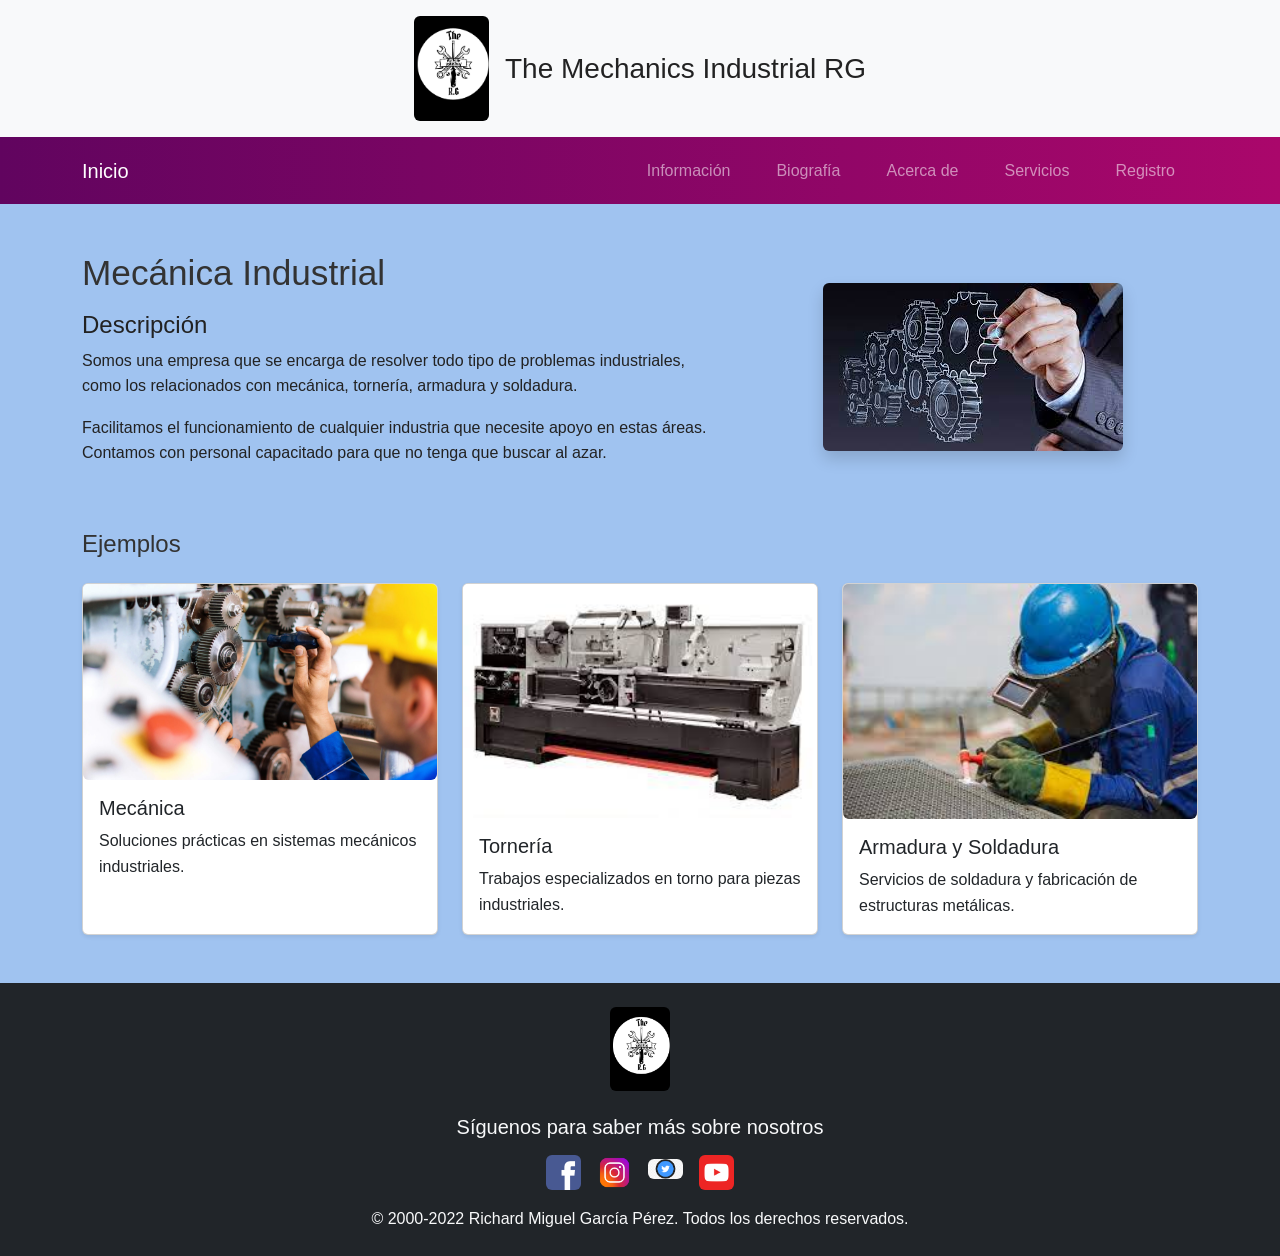
<file: index.html>
<!DOCTYPE html>
<html lang="es">
<head>
  <meta charset="UTF-8">
  <meta http-equiv="X-UA-Compatible" content="IE=edge">
  <meta name="viewport" content="width=device-width, initial-scale=1.0">
  <title>The Mechanics Industrial RG</title>
  <link rel="shortcut icon" href="img/logo.jpeg" type="image/x-icon">
  <!-- Bootstrap CSS -->
  <link href="https://cdn.jsdelivr.net/npm/bootstrap@5.3.3/dist/css/bootstrap.min.css" rel="stylesheet">
  <link rel="stylesheet" href="css/style.css">
  <link rel="stylesheet" href="css/estilo.css">
</head>
<body>

  <!-- Encabezado -->
  <header class="bg-light py-3 text-center d-flex align-items-center justify-content-center">
    <img src="img/logo.jpeg" alt="Logo Mechanics Industrial RG" class="me-3" style="width:75px; height:auto;">
    <h1 class="h3 mb-0">The Mechanics Industrial RG</h1>
  </header>

  <!-- Navegación -->
  <nav class="navbar navbar-expand-lg navbar-dark bg-dark">
    <div class="container">
      <a class="navbar-brand" href="index.html">Inicio</a>
      <button class="navbar-toggler" type="button" data-bs-toggle="collapse" data-bs-target="#menuNav">
        <span class="navbar-toggler-icon"></span>
      </button>
      <div class="collapse navbar-collapse" id="menuNav">
        <ul class="navbar-nav ms-auto">
          <li class="nav-item"><a class="nav-link" href="ayuda.html">Información</a></li>
          <li class="nav-item"><a class="nav-link" href="biografia.html">Biografía</a></li>
          <li class="nav-item"><a class="nav-link" href="empresa.html">Acerca de</a></li>
          <li class="nav-item"><a class="nav-link" href="servicios.html">Servicios</a></li>
          <li class="nav-item"><a class="nav-link" href="registro.html">Registro</a></li>
        </ul>
      </div>
    </div>
  </nav>

  <!-- Contenido principal -->
  <main class="container my-5">

    <section class="mb-5">
      <div class="row align-items-center">
        <div class="col-lg-7">
          <h1 class="mb-3">Mecánica Industrial</h1>
          <h2 class="h4">Descripción</h2>
          <p>
            Somos una empresa que se encarga de resolver todo tipo de problemas industriales, 
            como los relacionados con mecánica, tornería, armadura y soldadura. 
          </p>
          <p>
            Facilitamos el funcionamiento de cualquier industria que necesite apoyo en estas áreas. 
            Contamos con personal capacitado para que no tenga que buscar al azar.
          </p>
        </div>
        <div class="col-lg-5 text-center">
          <img src="img/inge.jpg" alt="Imagen de ingeniería mecánica" class="img-fluid rounded shadow">
        </div>
      </div>
    </section>

    <!-- Ejemplos -->
    <section>
      <h3 class="mb-4">Ejemplos</h3>

      <div class="row mb-4">
        <div class="col-md-4">
          <div class="card h-100 shadow-sm">
            <img src="img/mec.jpg" class="card-img-top" alt="Ejemplo de mecánica">
            <div class="card-body">
              <h4 class="card-title h5">Mecánica</h4>
              <p class="card-text">Soluciones prácticas en sistemas mecánicos industriales.</p>
            </div>
          </div>
        </div>
        <div class="col-md-4">
          <div class="card h-100 shadow-sm">
            <img src="img/torno.jpg" class="card-img-top" alt="Ejemplo de torno">
            <div class="card-body">
              <h4 class="card-title h5">Tornería</h4>
              <p class="card-text">Trabajos especializados en torno para piezas industriales.</p>
            </div>
          </div>
        </div>
        <div class="col-md-4">
          <div class="card h-100 shadow-sm">
            <img src="img/solr.jpg" class="card-img-top" alt="Ejemplo de soldadura">
            <div class="card-body">
              <h4 class="card-title h5">Armadura y Soldadura</h4>
              <p class="card-text">Servicios de soldadura y fabricación de estructuras metálicas.</p>
            </div>
          </div>
        </div>
      </div>

    </section>
  </main>

  <!-- Footer -->
  <footer class="bg-dark text-light py-4">
    <div class="container text-center">
      <div class="mb-3">
        <img src="img/logo.jpeg" alt="Logo Mechanics Industrial RG" style="width:60px; height:auto;" class="mb-2">
      </div>
      <h2 class="h5">Síguenos para saber más sobre nosotros</h2>
      <div class="d-flex justify-content-center gap-3 my-3">
        <a href="#"><img src="img/fac.png" alt="Facebook" style="width:35px;"></a>
        <a href="#"><img src="img/inst.png" alt="Instagram" style="width:35px;"></a>
        <a href="#"><img src="img/twi.jpg" alt="Twitter" style="width:35px;"></a>
        <a href="#"><img src="img/you.png" alt="YouTube" style="width:35px;"></a>
      </div>
      <p class="mb-0">&copy; 2000-2022 Richard Miguel García Pérez. Todos los derechos reservados.</p>
    </div>
  </footer>

  <!-- Bootstrap JS -->
  <script src="https://cdn.jsdelivr.net/npm/bootstrap@5.3.3/dist/js/bootstrap.bundle.min.js"></script>
</body>
</html>
</file>
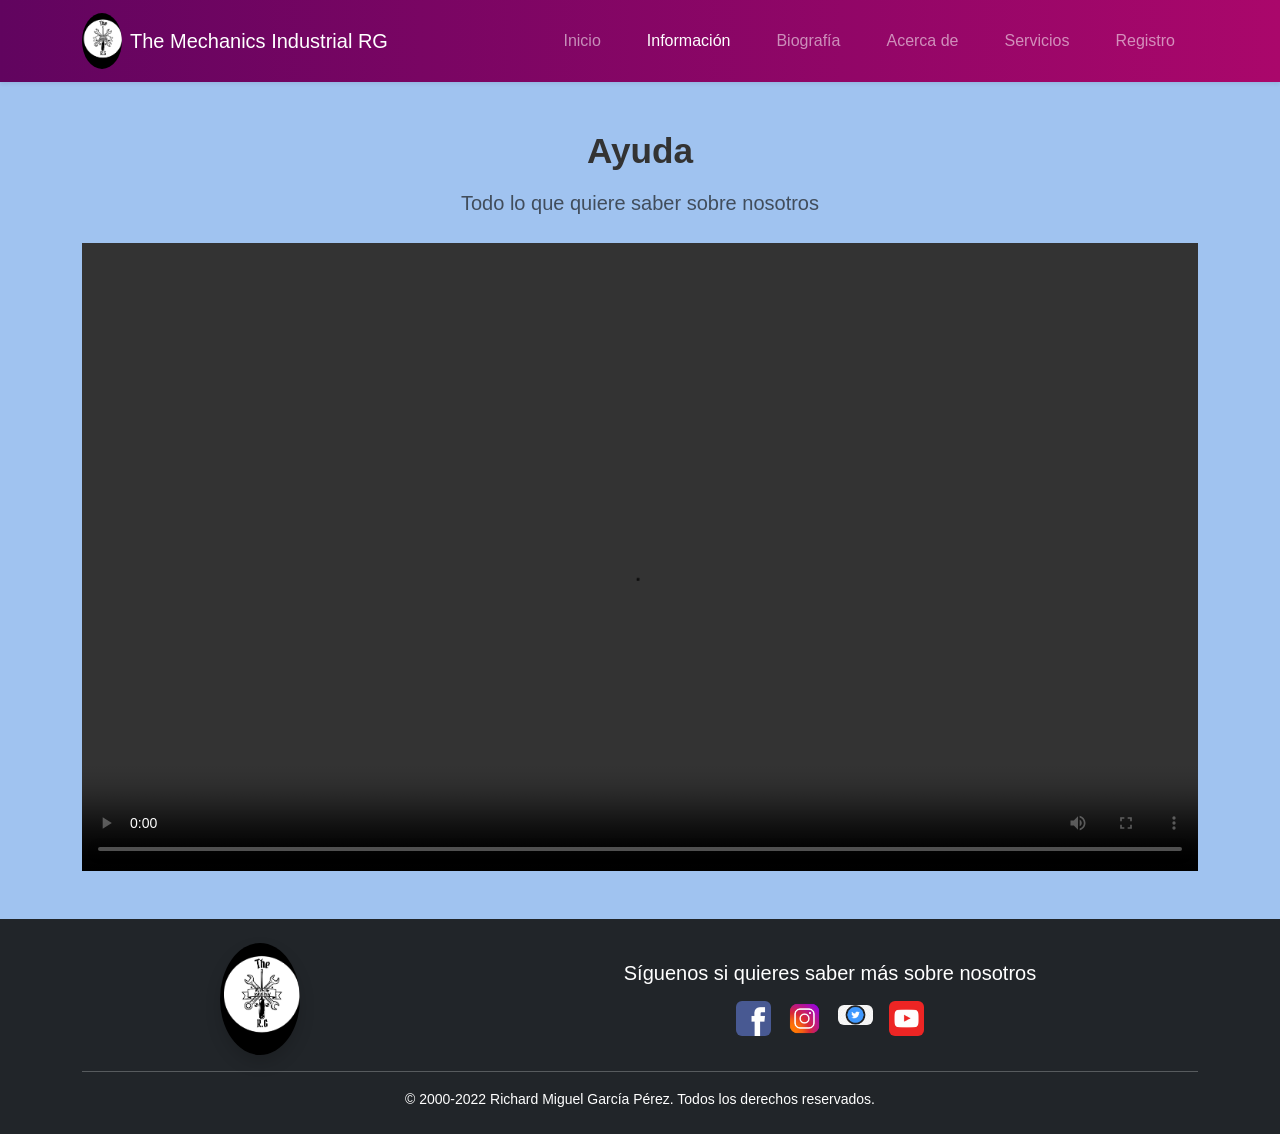
<file: ayuda.html>
<!DOCTYPE html>
<html lang="es">
<head>
  <meta charset="UTF-8">
  <meta http-equiv="X-UA-Compatible" content="IE=edge">
  <meta name="viewport" content="width=device-width, initial-scale=1.0">
  <title>The Mechanics Industrial RG</title>
  <link rel="shortcut icon" href="img/logo.jpeg" type="image/x-icon">
  <!-- Bootstrap -->
  <link href="https://cdn.jsdelivr.net/npm/bootstrap@5.3.3/dist/css/bootstrap.min.css" rel="stylesheet">
  <link rel="stylesheet" href="css/style.css">
  <link rel="stylesheet" href="css/estilo.css">
</head>
<body class="d-flex flex-column min-vh-100">

  <!-- Navbar -->
  <nav class="navbar navbar-expand-lg navbar-dark bg-dark shadow-sm">
    <div class="container">
      <a class="navbar-brand d-flex align-items-center" href="index.html">
        <img src="img/logo.jpeg" alt="Logo" width="40" class="me-2 rounded-circle">
        The Mechanics Industrial RG
      </a>
      <button class="navbar-toggler" type="button" data-bs-toggle="collapse" data-bs-target="#navbarNav">
        <span class="navbar-toggler-icon"></span>
      </button>
      <div class="collapse navbar-collapse" id="navbarNav">
        <ul class="navbar-nav ms-auto">
          <li class="nav-item"><a class="nav-link" href="index.html">Inicio</a></li>
          <li class="nav-item"><a class="nav-link active" href="ayuda.html">Información</a></li>
          <li class="nav-item"><a class="nav-link" href="biografia.html">Biografía</a></li>
          <li class="nav-item"><a class="nav-link" href="empresa.html">Acerca de</a></li>
          <li class="nav-item"><a class="nav-link" href="servicios.html">Servicios</a></li>
          <li class="nav-item"><a class="nav-link" href="registro.html">Registro</a></li>
        </ul>
      </div>
    </div>
  </nav>

  <!-- Main -->
  <main class="flex-grow-1">
    <div class="container text-center my-5">
      <h1 class="fw-bold">Ayuda</h1>
      <p class="lead text-muted">Todo lo que quiere saber sobre nosotros</p>

      <!-- Video -->
      <div class="ratio ratio-16x9 my-4">
        <video controls>
          <source src="video/mecar.mp4" type="video/mp4">
          Tu navegador no soporta el video.
        </video>
      </div>
    </div>
  </main>

  <!-- Footer -->
  <footer class="bg-dark text-white text-center mt-auto py-4">
    <div class="container">
      <div class="row align-items-center">
        <div class="col-md-4 mb-3 mb-md-0">
          <a href="#">
            <img src="img/logo.jpeg" alt="Logo" width="80" class="rounded-circle shadow">
          </a>
        </div>
        <div class="col-md-8">
          <h5 class="mb-3">Síguenos si quieres saber más sobre nosotros</h5>
          <div class="d-flex justify-content-center gap-3">
            <a href="#"><img src="img/fac.png" alt="Facebook" width="35"></a>
            <a href="#"><img src="img/inst.png" alt="Instagram" width="35"></a>
            <a href="#"><img src="img/twi.jpg" alt="Twitter" width="35"></a>
            <a href="#"><img src="img/you.png" alt="YouTube" width="35"></a>
          </div>
        </div>
      </div>
      <hr class="border-light my-3">
      <p class="mb-0 small">© 2000-2022 Richard Miguel García Pérez. Todos los derechos reservados.</p>
    </div>
  </footer>

  <!-- Bootstrap JS -->
  <script src="https://cdn.jsdelivr.net/npm/bootstrap@5.3.3/dist/js/bootstrap.bundle.min.js"></script>
</body>
</html>
</file>
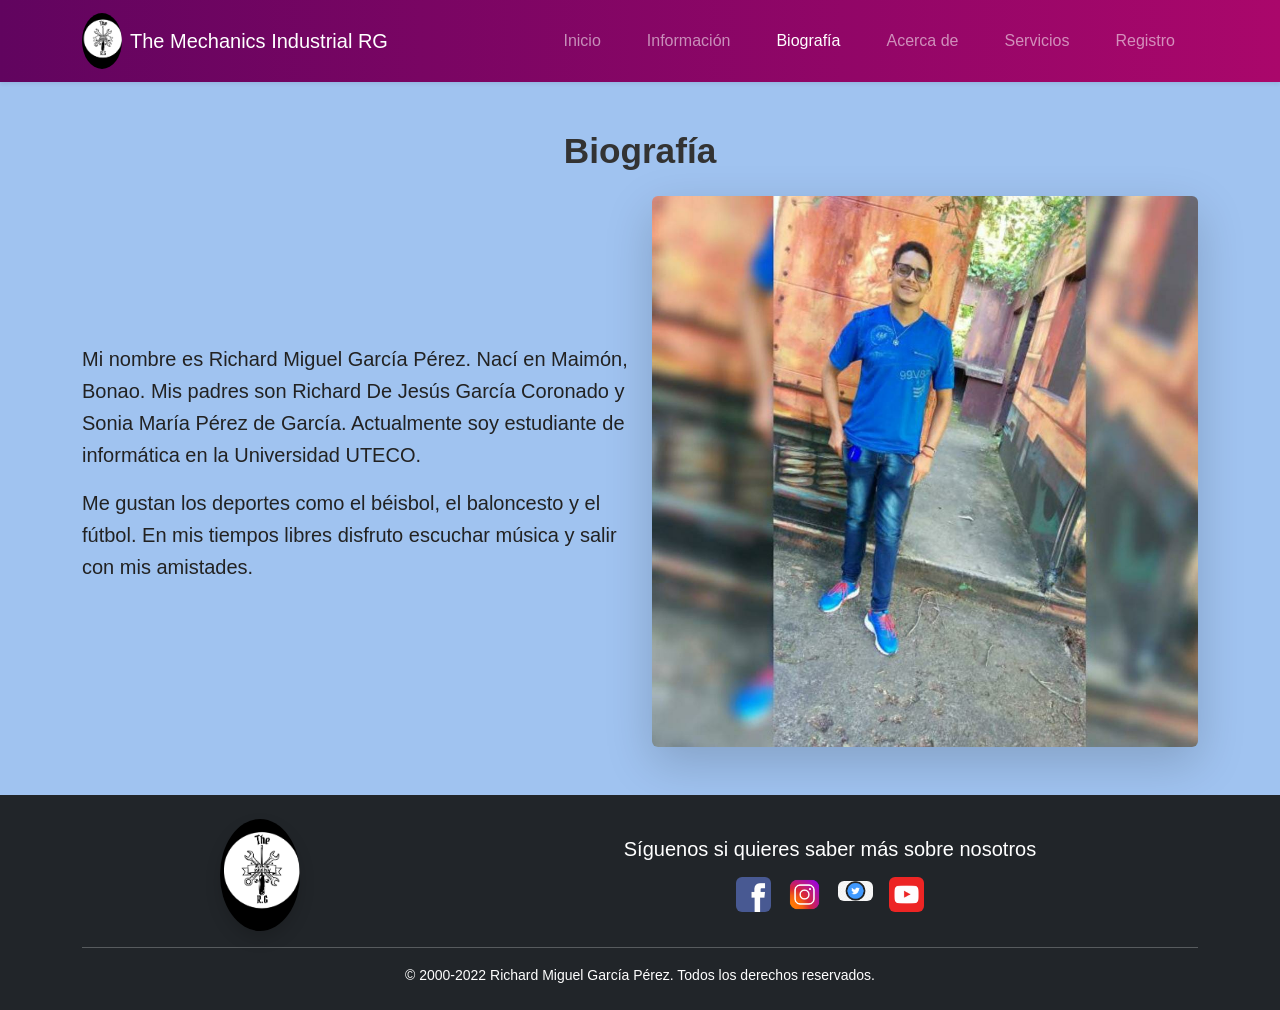
<file: biografia.html>
<!DOCTYPE html>
<html lang="es">
<head>
  <meta charset="UTF-8">
  <meta http-equiv="X-UA-Compatible" content="IE=edge">
  <meta name="viewport" content="width=device-width, initial-scale=1.0">
  <title>The Mechanics Industrial RG</title>
  <link rel="shortcut icon" href="img/logo.jpeg" type="image/x-icon">
  <!-- Bootstrap -->
  <link href="https://cdn.jsdelivr.net/npm/bootstrap@5.3.3/dist/css/bootstrap.min.css" rel="stylesheet">
  <link rel="stylesheet" href="css/style.css">
  <link rel="stylesheet" href="css/estilo.css">
</head>
<body class="d-flex flex-column min-vh-100">

  <!-- Navbar -->
  <nav class="navbar navbar-expand-lg navbar-dark bg-dark shadow-sm">
    <div class="container">
      <a class="navbar-brand d-flex align-items-center" href="index.html">
        <img src="img/logo.jpeg" alt="Logo" width="40" class="me-2 rounded-circle">
        The Mechanics Industrial RG
      </a>
      <button class="navbar-toggler" type="button" data-bs-toggle="collapse" data-bs-target="#navbarNav">
        <span class="navbar-toggler-icon"></span>
      </button>
      <div class="collapse navbar-collapse" id="navbarNav">
        <ul class="navbar-nav ms-auto">
          <li class="nav-item"><a class="nav-link" href="index.html">Inicio</a></li>
          <li class="nav-item"><a class="nav-link" href="ayuda.html">Información</a></li>
          <li class="nav-item"><a class="nav-link active" href="biografia.html">Biografía</a></li>
          <li class="nav-item"><a class="nav-link" href="empresa.html">Acerca de</a></li>
          <li class="nav-item"><a class="nav-link" href="servicios.html">Servicios</a></li>
          <li class="nav-item"><a class="nav-link" href="registro.html">Registro</a></li>
        </ul>
      </div>
    </div>
  </nav>

  <!-- Main -->
  <main class="flex-grow-1">
    <div class="container my-5">
      <h1 class="fw-bold text-center mb-4">Biografía</h1>
      <div class="row align-items-center">
        <div class="col-md-6">
          <p class="lead">
            Mi nombre es <strong>Richard Miguel García Pérez</strong>. Nací en Maimón, Bonao.  
            Mis padres son <strong>Richard De Jesús García Coronado</strong> y <strong>Sonia María Pérez de García</strong>.  
            Actualmente soy estudiante de informática en la <strong>Universidad UTECO</strong>.
          </p>
          <p class="lead">
            Me gustan los deportes como el béisbol, el baloncesto y el fútbol.  
            En mis tiempos libres disfruto escuchar música y salir con mis amistades.
          </p>
        </div>
        <div class="col-md-6 text-center">
          <img src="img/bio.jpeg" alt="Foto de Richard Miguel García Pérez" class="img-fluid rounded shadow-lg">
        </div>
      </div>
    </div>
  </main>

  <!-- Footer -->
  <footer class="bg-dark text-white text-center mt-auto py-4">
    <div class="container">
      <div class="row align-items-center">
        <div class="col-md-4 mb-3 mb-md-0">
          <a href="#">
            <img src="img/logo.jpeg" alt="Logo" width="80" class="rounded-circle shadow">
          </a>
        </div>
        <div class="col-md-8">
          <h5 class="mb-3">Síguenos si quieres saber más sobre nosotros</h5>
          <div class="d-flex justify-content-center gap-3">
            <a href="#"><img src="img/fac.png" alt="Facebook" width="35"></a>
            <a href="#"><img src="img/inst.png" alt="Instagram" width="35"></a>
            <a href="#"><img src="img/twi.jpg" alt="Twitter" width="35"></a>
            <a href="#"><img src="img/you.png" alt="YouTube" width="35"></a>
          </div>
        </div>
      </div>
      <hr class="border-light my-3">
      <p class="mb-0 small">© 2000-2022 Richard Miguel García Pérez. Todos los derechos reservados.</p>
    </div>
  </footer>

  <!-- Bootstrap JS -->
  <script src="https://cdn.jsdelivr.net/npm/bootstrap@5.3.3/dist/js/bootstrap.bundle.min.js"></script>
</body>
</html>
</file>
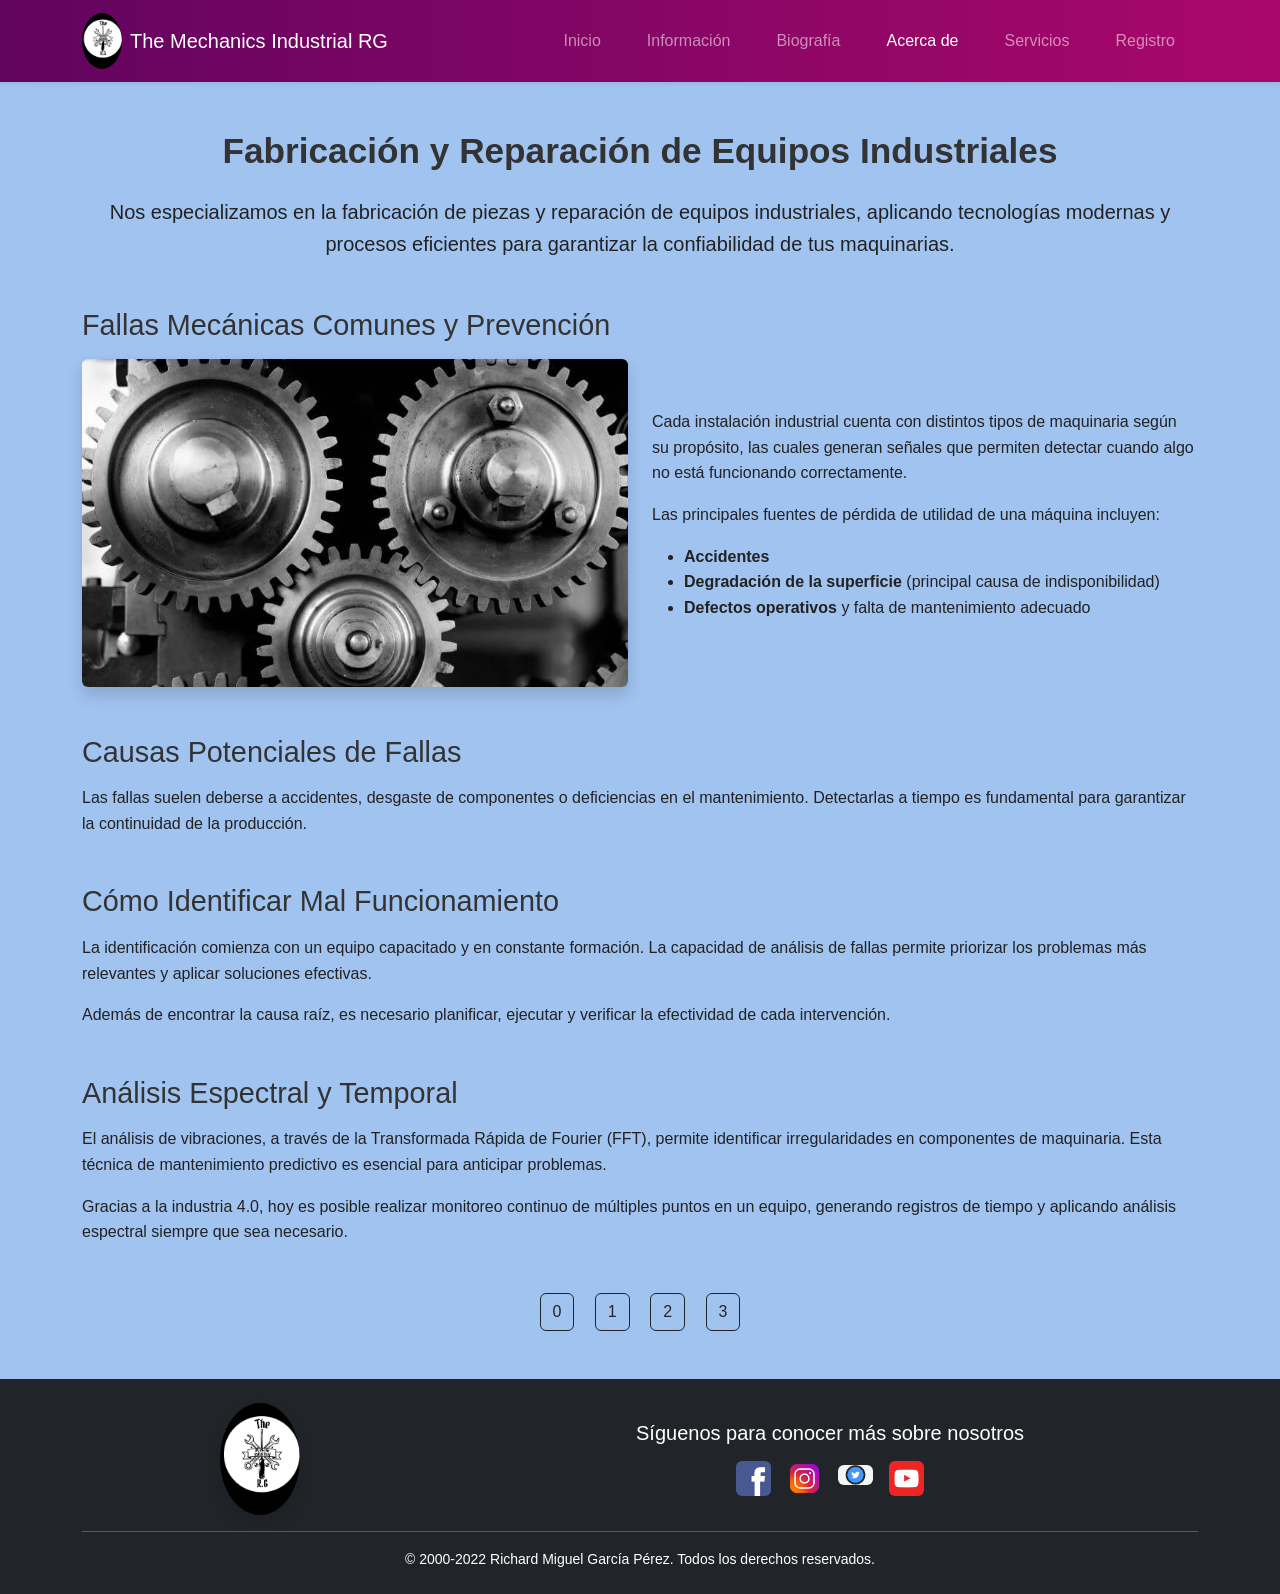
<file: empresa.html>
<!DOCTYPE html>
<html lang="es">
<head>
  <meta charset="UTF-8">
  <meta http-equiv="X-UA-Compatible" content="IE=edge">
  <meta name="viewport" content="width=device-width, initial-scale=1.0">
  <title>The Mechanics Industrial RG</title>
  <link rel="shortcut icon" href="img/logo.jpeg" type="image/x-icon">
  <!-- Bootstrap -->
  <link href="https://cdn.jsdelivr.net/npm/bootstrap@5.3.3/dist/css/bootstrap.min.css" rel="stylesheet">
  <link rel="stylesheet" href="css/style.css">
  <link rel="stylesheet" href="css/estilo.css">
</head>
<body class="d-flex flex-column min-vh-100">

  <!-- Navbar -->
  <nav class="navbar navbar-expand-lg navbar-dark bg-dark shadow-sm">
    <div class="container">
      <a class="navbar-brand d-flex align-items-center" href="index.html">
        <img src="img/logo.jpeg" alt="Logo" width="40" class="me-2 rounded-circle">
        The Mechanics Industrial RG
      </a>
      <button class="navbar-toggler" type="button" data-bs-toggle="collapse" data-bs-target="#navbarNav">
        <span class="navbar-toggler-icon"></span>
      </button>
      <div class="collapse navbar-collapse" id="navbarNav">
        <ul class="navbar-nav ms-auto">
          <li class="nav-item"><a class="nav-link" href="index.html">Inicio</a></li>
          <li class="nav-item"><a class="nav-link" href="ayuda.html">Información</a></li>
          <li class="nav-item"><a class="nav-link" href="biografia.html">Biografía</a></li>
          <li class="nav-item"><a class="nav-link active" href="empresa.html">Acerca de</a></li>
          <li class="nav-item"><a class="nav-link" href="servicios.html">Servicios</a></li>
          <li class="nav-item"><a class="nav-link" href="registro.html">Registro</a></li>
        </ul>
      </div>
    </div>
  </nav>

  <!-- Main -->
  <main class="flex-grow-1">
    <div class="container my-5">
      <h1 class="fw-bold text-center mb-4">Fabricación y Reparación de Equipos Industriales</h1>
      <p class="lead text-center">
        Nos especializamos en la fabricación de piezas y reparación de equipos industriales, aplicando tecnologías modernas y procesos eficientes para garantizar la confiabilidad de tus maquinarias.
      </p>

      <!-- Sección Fallas mecánicas -->
      <section class="my-5">
        <h2 class="mb-3">Fallas Mecánicas Comunes y Prevención</h2>
        <div class="row align-items-center">
          <div class="col-md-6">
            <img src="img/fallas.jpg" alt="Fallas mecánicas" class="img-fluid rounded shadow">
          </div>
          <div class="col-md-6">
            <p>Cada instalación industrial cuenta con distintos tipos de maquinaria según su propósito, las cuales generan señales que permiten detectar cuando algo no está funcionando correctamente.</p>
            <p>Las principales fuentes de pérdida de utilidad de una máquina incluyen:</p>
            <ul>
              <li><strong>Accidentes</strong></li>
              <li><strong>Degradación de la superficie</strong> (principal causa de indisponibilidad)</li>
              <li><strong>Defectos operativos</strong> y falta de mantenimiento adecuado</li>
            </ul>
          </div>
        </div>
      </section>

      <!-- Causas potenciales -->
      <section class="my-5">
        <h2 class="mb-3">Causas Potenciales de Fallas</h2>
        <p>Las fallas suelen deberse a accidentes, desgaste de componentes o deficiencias en el mantenimiento. Detectarlas a tiempo es fundamental para garantizar la continuidad de la producción.</p>
      </section>

      <!-- Identificación de fallas -->
      <section class="my-5">
        <h2 class="mb-3">Cómo Identificar Mal Funcionamiento</h2>
        <p>La identificación comienza con un equipo capacitado y en constante formación. La capacidad de análisis de fallas permite priorizar los problemas más relevantes y aplicar soluciones efectivas.</p>
        <p>Además de encontrar la causa raíz, es necesario planificar, ejecutar y verificar la efectividad de cada intervención.</p>
      </section>

      <!-- Análisis espectral -->
      <section class="my-5">
        <h2 class="mb-3">Análisis Espectral y Temporal</h2>
        <p>El análisis de vibraciones, a través de la Transformada Rápida de Fourier (FFT), permite identificar irregularidades en componentes de maquinaria. Esta técnica de mantenimiento predictivo es esencial para anticipar problemas.</p>
        <p>Gracias a la industria 4.0, hoy es posible realizar monitoreo continuo de múltiples puntos en un equipo, generando registros de tiempo y aplicando análisis espectral siempre que sea necesario.</p>
      </section>

      <!-- Navegación interna -->
      <div class="text-center my-5">
        <a class="btn btn-outline-dark mx-2" href="empresa.html">0</a>
        <a class="btn btn-outline-dark mx-2" href="mecanica.html">1</a>
        <a class="btn btn-outline-dark mx-2" href="torneria.html">2</a>
        <a class="btn btn-outline-dark mx-2" href="soldadura.html">3</a>
      </div>
    </div>
  </main>

  <!-- Footer -->
  <footer class="bg-dark text-white text-center mt-auto py-4">
    <div class="container">
      <div class="row align-items-center">
        <div class="col-md-4 mb-3 mb-md-0">
          <a href="#">
            <img src="img/logo.jpeg" alt="Logo" width="80" class="rounded-circle shadow">
          </a>
        </div>
        <div class="col-md-8">
          <h5 class="mb-3">Síguenos para conocer más sobre nosotros</h5>
          <div class="d-flex justify-content-center gap-3">
            <a href="#"><img src="img/fac.png" alt="Facebook" width="35"></a>
            <a href="#"><img src="img/inst.png" alt="Instagram" width="35"></a>
            <a href="#"><img src="img/twi.jpg" alt="Twitter" width="35"></a>
            <a href="#"><img src="img/you.png" alt="YouTube" width="35"></a>
          </div>
        </div>
      </div>
      <hr class="border-light my-3">
      <p class="mb-0 small">© 2000-2022 Richard Miguel García Pérez. Todos los derechos reservados.</p>
    </div>
  </footer>

  <!-- Bootstrap JS -->
  <script src="https://cdn.jsdelivr.net/npm/bootstrap@5.3.3/dist/js/bootstrap.bundle.min.js"></script>
</body>
</html>
</file>
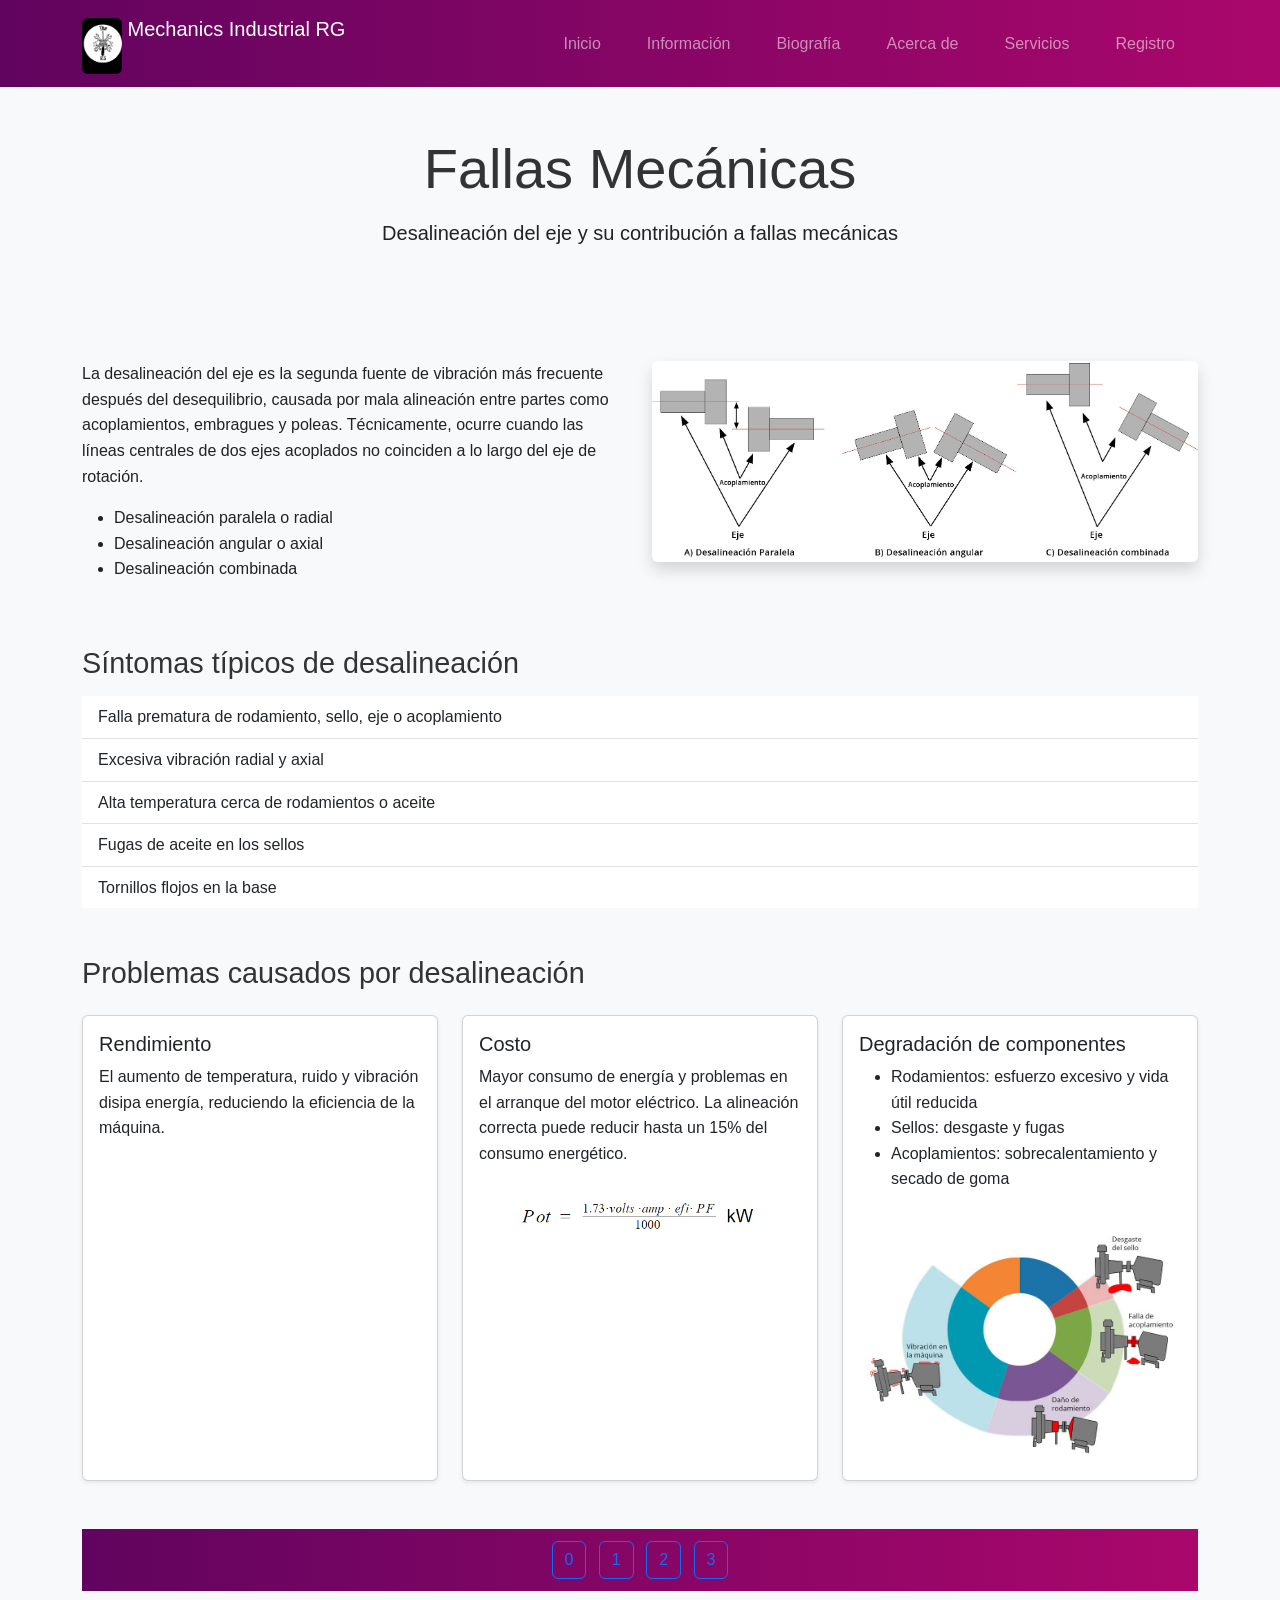
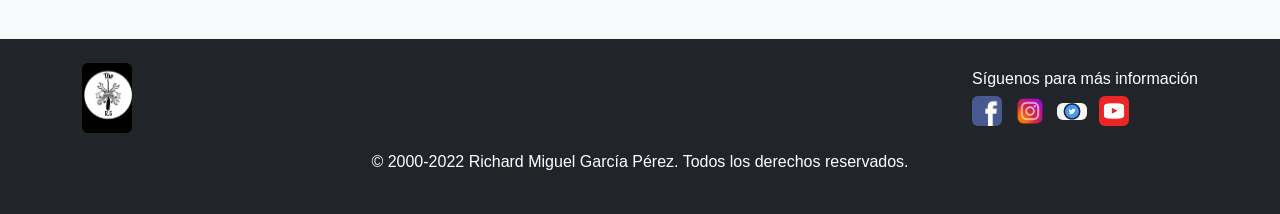
<file: mecanica.html>
<!DOCTYPE html>
<html lang="es">
<head>
    <meta charset="UTF-8">
    <meta http-equiv="X-UA-Compatible" content="IE=edge">
    <meta name="viewport" content="width=device-width, initial-scale=1.0">
    <title>Mechanics Industrial RG</title>
    <link rel="shortcut icon" href="img/logo.jpeg" type="image/x-icon">
    <!-- Bootstrap CSS -->
    <link href="https://cdn.jsdelivr.net/npm/bootstrap@5.3.2/dist/css/bootstrap.min.css" rel="stylesheet">
    <link rel="stylesheet" href="css/style.css">
</head>
<body>

<!-- Navbar -->
<nav class="navbar navbar-expand-lg navbar-dark bg-dark sticky-top">
    <div class="container">
        <a class="navbar-brand" href="index.html">
            <img src="img/logo.jpeg" alt="Logo" width="40" class="d-inline-block align-text-top">
            Mechanics Industrial RG
        </a>
        <button class="navbar-toggler" type="button" data-bs-toggle="collapse" data-bs-target="#navbarNav">
            <span class="navbar-toggler-icon"></span>
        </button>
        <div class="collapse navbar-collapse" id="navbarNav">
            <ul class="navbar-nav ms-auto">
                <li class="nav-item"><a class="nav-link" href="index.html">Inicio</a></li>
                <li class="nav-item"><a class="nav-link" href="ayuda.html">Información</a></li>
                <li class="nav-item"><a class="nav-link" href="biografia.html">Biografía</a></li>
                <li class="nav-item"><a class="nav-link" href="empresa.html">Acerca de</a></li>
                <li class="nav-item"><a class="nav-link" href="servicios.html">Servicios</a></li>
                <li class="nav-item"><a class="nav-link" href="registro.html">Registro</a></li>
            </ul>
        </div>
    </div>
</nav>

<!-- Hero Section -->
<section class="bg-light py-5 text-center">
    <div class="container">
        <h1 class="display-4">Fallas Mecánicas</h1>
        <p class="lead">Desalineación del eje y su contribución a fallas mecánicas</p>
    </div>
</section>

<!-- Main Content -->
<main class="container my-5">
    <!-- Descripción -->
    <div class="row mb-5">
        <div class="col-md-6">
            <p>La desalineación del eje es la segunda fuente de vibración más frecuente después del desequilibrio, causada por mala alineación entre partes como acoplamientos, embragues y poleas. Técnicamente, ocurre cuando las líneas centrales de dos ejes acoplados no coinciden a lo largo del eje de rotación.</p>
            <ul>
                <li>Desalineación paralela o radial</li>
                <li>Desalineación angular o axial</li>
                <li>Desalineación combinada</li>
            </ul>
        </div>
        <div class="col-md-6">
            <img src="img/desalineacion.jpg" class="img-fluid rounded shadow" alt="Desalineación de ejes">
        </div>
    </div>

    <!-- Síntomas -->
    <section class="mb-5">
        <h2 class="mb-3">Síntomas típicos de desalineación</h2>
        <ul class="list-group list-group-flush">
            <li class="list-group-item">Falla prematura de rodamiento, sello, eje o acoplamiento</li>
            <li class="list-group-item">Excesiva vibración radial y axial</li>
            <li class="list-group-item">Alta temperatura cerca de rodamientos o aceite</li>
            <li class="list-group-item">Fugas de aceite en los sellos</li>
            <li class="list-group-item">Tornillos flojos en la base</li>
        </ul>
    </section>

    <!-- Problemas y efectos -->
    <section class="mb-5">
        <h2 class="mb-4">Problemas causados por desalineación</h2>
        <div class="row g-4">
            <div class="col-md-4">
                <div class="card h-100 shadow-sm">
                    <div class="card-body">
                        <h5 class="card-title">Rendimiento</h5>
                        <p class="card-text">El aumento de temperatura, ruido y vibración disipa energía, reduciendo la eficiencia de la máquina.</p>
                    </div>
                </div>
            </div>
            <div class="col-md-4">
                <div class="card h-100 shadow-sm">
                    <div class="card-body">
                        <h5 class="card-title">Costo</h5>
                        <p class="card-text">Mayor consumo de energía y problemas en el arranque del motor eléctrico. La alineación correcta puede reducir hasta un 15% del consumo energético.</p>
                        <img src="img/mecanic3.png" class="img-fluid mt-2" alt="Efectos en el rendimiento">
                    </div>
                </div>
            </div>
            <div class="col-md-4">
                <div class="card h-100 shadow-sm">
                    <div class="card-body">
                        <h5 class="card-title">Degradación de componentes</h5>
                        <ul>
                            <li>Rodamientos: esfuerzo excesivo y vida útil reducida</li>
                            <li>Sellos: desgaste y fugas</li>
                            <li>Acoplamientos: sobrecalentamiento y secado de goma</li>
                        </ul>
                        <img src="img/mecanic5.jpg" class="img-fluid mt-2" alt="Componentes afectados">
                    </div>
                </div>
            </div>
        </div>
    </section>

    <!-- Paginación -->
    <nav class="my-4 text-center">
        <a class="btn btn-outline-primary me-2" href="empresa.html">0</a>
        <a class="btn btn-outline-primary me-2" href="mecanica.html">1</a>
        <a class="btn btn-outline-primary me-2" href="torneria.html">2</a>
        <a class="btn btn-outline-primary" href="soldadura.html">3</a>
    </nav>
</main>

<!-- Footer -->
<footer class="bg-dark text-white py-4">
    <div class="container d-flex flex-column flex-md-row justify-content-between align-items-center">
        <div class="mb-3 mb-md-0">
            <a href="#"><img src="img/logo.jpeg" alt="Logo" width="50"></a>
        </div>
        <div>
            <h6>Síguenos para más información</h6>
            <a href="#"><img src="img/fac.png" alt="Facebook" width="30" class="me-2"></a>
            <a href="#"><img src="img/inst.png" alt="Instagram" width="30" class="me-2"></a>
            <a href="#"><img src="img/twi.jpg" alt="Twitter" width="30" class="me-2"></a>
            <a href="#"><img src="img/you.png" alt="YouTube" width="30"></a>
        </div>
    </div>
    <div class="text-center mt-3">
        <p>© 2000-2022 Richard Miguel García Pérez. Todos los derechos reservados.</p>
    </div>
</footer>

<!-- Bootstrap JS -->
<script src="https://cdn.jsdelivr.net/npm/bootstrap@5.3.2/dist/js/bootstrap.bundle.min.js"></script>
</body>
</html>
</file>
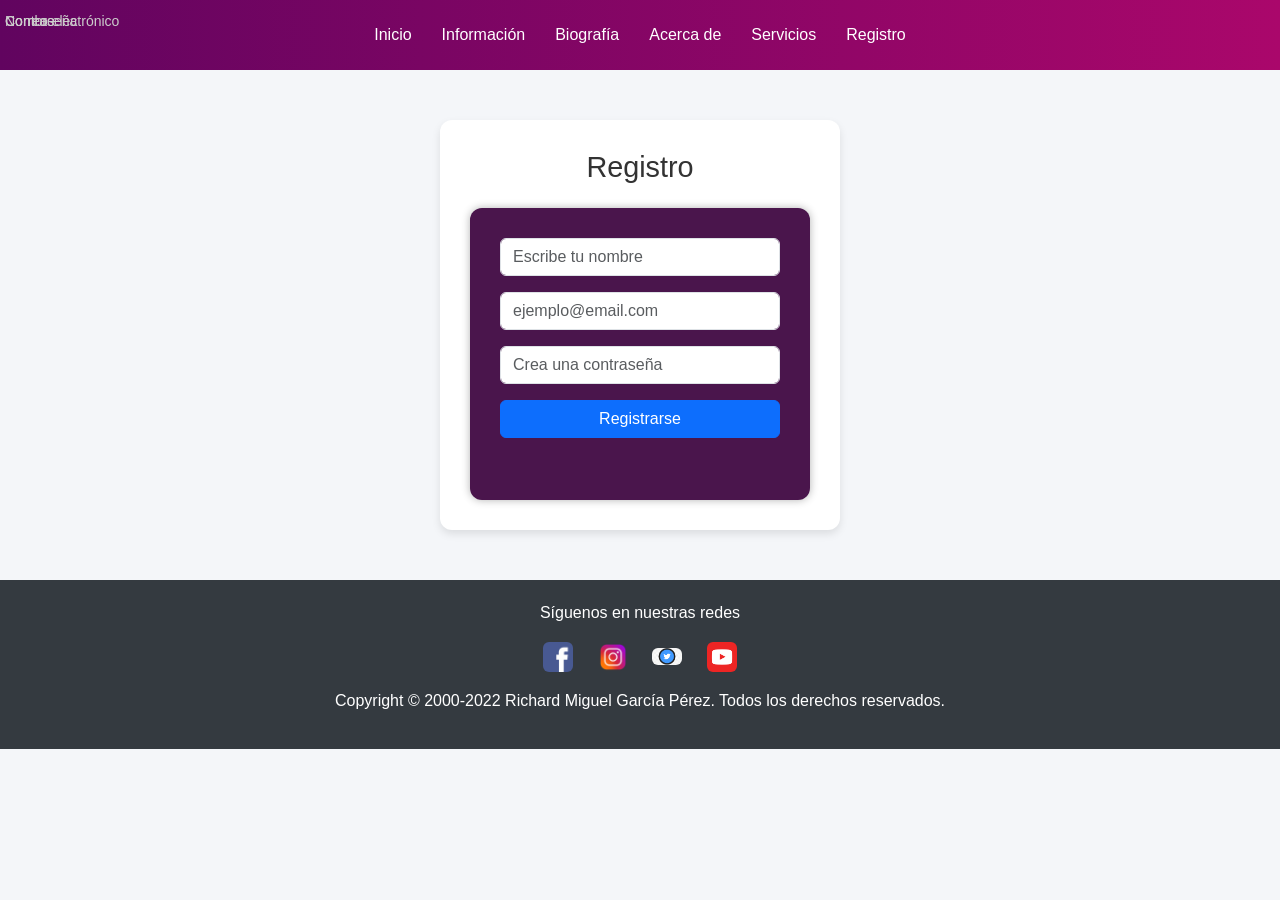
<file: registro.html>
<!DOCTYPE html>
<html lang="es">
<head>
  <meta charset="UTF-8">
  <meta name="viewport" content="width=device-width, initial-scale=1.0">
  <title>Registro - The Mechanics Industrial RG</title>
  <link rel="shortcut icon" href="img/logo.jpeg" type="image/x-icon">
  <!-- Bootstrap CSS -->
  <link href="https://cdn.jsdelivr.net/npm/bootstrap@5.3.3/dist/css/bootstrap.min.css" rel="stylesheet">
  <link rel="stylesheet" href="css/style.css">
  <link rel="stylesheet" href="css/estilo.css">
  <style>
    body {
      background: #f4f6f9;
      font-family: Arial, sans-serif;
    }
    nav ul {
      list-style: none;
      display: flex;
      justify-content: center;
      /* background: #343a40; */
      padding: 10px;
      margin: 0;
    }
    nav ul li {
      margin: 0 15px;
    }
    nav ul li a {
      color: white;
      text-decoration: none;
      font-weight: 500;
    }
    nav ul li a:hover {
      color: #ffc107;
    }
    .register-container {
      max-width: 400px;
      margin: 50px auto;
      padding: 30px;
      background: white;
      border-radius: 12px;
      box-shadow: 0 4px 8px rgba(0,0,0,0.1);
    }
    footer {
      background: #343a40;
      color: white;
      padding: 20px 0;
      text-align: center;
      margin-top: 50px;
    }
    footer img {
      width: 30px;
      margin: 0 10px;
    }
  </style>
</head>
<body>

  <!-- NAVBAR -->
  <nav>
    <ul>
      <li><a href="index.html">Inicio</a></li>
      <li><a href="ayuda.html">Información</a></li>
      <li><a href="biografia.html">Biografía</a></li>
      <li><a href="empresa.html">Acerca de</a></li>
      <li><a href="servicios.html">Servicios</a></li>
      <li><a href="registro.html">Registro</a></li>
    </ul>
  </nav>

  <!-- FORMULARIO -->
  <div class="register-container">
    <h2 class="text-center mb-4">Registro</h2>
    <form id="formRegistro" method="post" action="">
      <div class="mb-3">
        <label for="name" class="form-label">Nombre</label>
        <input type="text" class="form-control" id="name" name="name" placeholder="Escribe tu nombre" required>
      </div>
      <div class="mb-3">
        <label for="email" class="form-label">Correo electrónico</label>
        <input type="email" class="form-control" id="email" name="email" placeholder="ejemplo@email.com" required>
      </div>
      <div class="mb-3">
        <label for="password" class="form-label">Contraseña</label>
        <input type="password" class="form-control" id="password" name="password" placeholder="Crea una contraseña" required>
      </div>
      <button type="submit" class="btn btn-primary w-100">Registrarse</button>
      <p id="warnings" class="text-danger mt-3 text-center"></p>
    </form>
  </div>

  <!-- FOOTER -->
  <footer>
    <div class="container">
      <p>Síguenos en nuestras redes</p>
      <div>
        <a href="#"><img src="img/fac.png" alt="Facebook"></a>
        <a href="#"><img src="img/inst.png" alt="Instagram"></a>
        <a href="#"><img src="img/twi.jpg" alt="Twitter"></a>
        <a href="#"><img src="img/you.png" alt="YouTube"></a>
      </div>
      <p class="mt-3">Copyright © 2000-2022 Richard Miguel García Pérez. Todos los derechos reservados.</p>
    </div>
  </footer>

  <!-- Bootstrap JS -->
  <script src="https://cdn.jsdelivr.net/npm/bootstrap@5.3.3/dist/js/bootstrap.bundle.min.js"></script>
  <!-- Validación simple -->
  <script>
    const form = document.getElementById("formRegistro");
    const warnings = document.getElementById("warnings");

    form.addEventListener("submit", e => {
      e.preventDefault();
      warnings.textContent = "";

      const name = document.getElementById("name").value.trim();
      const email = document.getElementById("email").value.trim();
      const password = document.getElementById("password").value.trim();

      if (name.length < 3) {
        warnings.textContent = "El nombre debe tener al menos 3 caracteres.";
        return;
      }
      if (!email.includes("@") || !email.includes(".")) {
        warnings.textContent = "Introduce un correo electrónico válido.";
        return;
      }
      if (password.length < 6) {
        warnings.textContent = "La contraseña debe tener al menos 6 caracteres.";
        return;
      }

      form.submit(); // Envía el formulario si todo es correcto
    });
  </script>
</body>
</html>
</file>
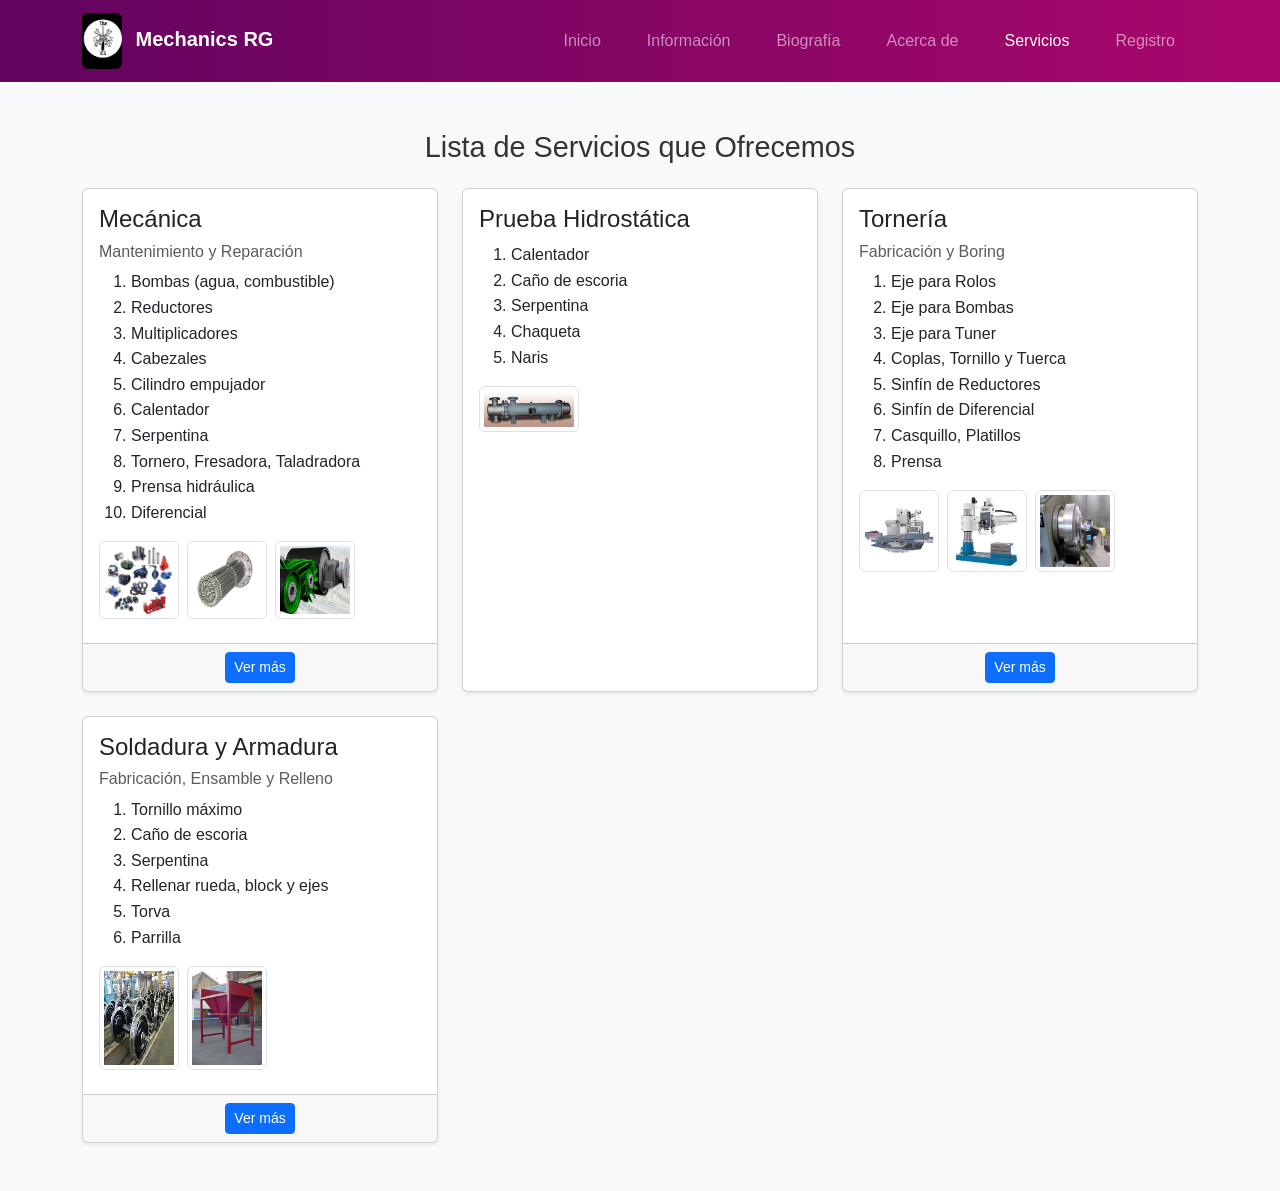
<file: servicios.html>
<!DOCTYPE html>
<html lang="es">
<head>
  <meta charset="UTF-8">
  <meta name="viewport" content="width=device-width, initial-scale=1.0">
  <title>The Mechanics Industrial RG</title>
  <link rel="shortcut icon" href="img/logo.jpeg" type="image/x-icon">
  <!-- Bootstrap 5 -->
  <link href="https://cdn.jsdelivr.net/npm/bootstrap@5.3.2/dist/css/bootstrap.min.css" rel="stylesheet">
    <link rel="stylesheet" href="css/style.css">
  <link rel="stylesheet" href="css/estilo.css">
</head>
<body class="bg-light">

  <!-- Menú de navegación -->
  <nav class="navbar navbar-expand-lg navbar-dark bg-dark">
    <div class="container">
      <a class="navbar-brand fw-bold" href="index.html">
        <img src="img/logo.jpeg" alt="Logo" width="40" class="me-2 rounded"> Mechanics RG
      </a>
      <button class="navbar-toggler" type="button" data-bs-toggle="collapse" data-bs-target="#navbarNav">
        <span class="navbar-toggler-icon"></span>
      </button>
      <div class="collapse navbar-collapse" id="navbarNav">
        <ul class="navbar-nav ms-auto">
          <li class="nav-item"><a class="nav-link" href="index.html">Inicio</a></li>
          <li class="nav-item"><a class="nav-link" href="ayuda.html">Información</a></li>
          <li class="nav-item"><a class="nav-link" href="biografia.html">Biografía</a></li>
          <li class="nav-item"><a class="nav-link" href="empresa.html">Acerca de</a></li>
          <li class="nav-item"><a class="nav-link active" href="servicios.html">Servicios</a></li>
          <li class="nav-item"><a class="nav-link" href="registro.html">Registro</a></li>
        </ul>
      </div>
    </div>
  </nav>

  <!-- Contenido principal -->
  <main class="container my-5">
    <h2 class="text-center mb-4">Lista de Servicios que Ofrecemos</h2>

    <div class="row g-4">
      <!-- Mecánica -->
      <div class="col-md-6 col-lg-4">
        <div class="card h-100 shadow-sm">
          <div class="card-body">
            <h3 class="card-title">Mecánica</h3>
            <h6 class="text-muted">Mantenimiento y Reparación</h6>
            <ol>
              <li>Bombas (agua, combustible)</li>
              <li>Reductores</li>
              <li>Multiplicadores</li>
              <li>Cabezales</li>
              <li>Cilindro empujador</li>
              <li>Calentador</li>
              <li>Serpentina</li>
              <li>Tornero, Fresadora, Taladradora</li>
              <li>Prensa hidráulica</li>
              <li>Diferencial</li>
            </ol>
            <div class="d-flex flex-wrap gap-2 my-2">
              <img src="img/bomba.jpg" class="img-thumbnail" width="80">
              <img src="img/resist.jpeg" class="img-thumbnail" width="80">
              <img src="img/rolo.jpg" class="img-thumbnail" width="80">
            </div>
          </div>
          <div class="card-footer text-center">
            <a href="mecanica.html" class="btn btn-primary btn-sm">Ver más</a>
          </div>
        </div>
      </div>

      <!-- Prueba Hidrostática -->
      <div class="col-md-6 col-lg-4">
        <div class="card h-100 shadow-sm">
          <div class="card-body">
            <h3 class="card-title">Prueba Hidrostática</h3>
            <ol>
              <li>Calentador</li>
              <li>Caño de escoria</li>
              <li>Serpentina</li>
              <li>Chaqueta</li>
              <li>Naris</li>
            </ol>
            <div class="my-2">
              <img src="img/cerp.jpg" class="img-thumbnail" width="100">
            </div>
          </div>
        </div>
      </div>

      <!-- Tornería -->
      <div class="col-md-6 col-lg-4">
        <div class="card h-100 shadow-sm">
          <div class="card-body">
            <h3 class="card-title">Tornería</h3>
            <h6 class="text-muted">Fabricación y Boring</h6>
            <ol>
              <li>Eje para Rolos</li>
              <li>Eje para Bombas</li>
              <li>Eje para Tuner</li>
              <li>Coplas, Tornillo y Tuerca</li>
              <li>Sinfín de Reductores</li>
              <li>Sinfín de Diferencial</li>
              <li>Casquillo, Platillos</li>
              <li>Prensa</li>
            </ol>
            <div class="d-flex flex-wrap gap-2 my-2">
              <img src="img/fresa.jpg" class="img-thumbnail" width="80">
              <img src="img/tarado.jpg" class="img-thumbnail" width="80">
              <img src="img/torno3.jpg" class="img-thumbnail" width="80">
            </div>
          </div>
          <div class="card-footer text-center">
            <a href="torneria.html" class="btn btn-primary btn-sm">Ver más</a>
          </div>
        </div>
      </div>

      <!-- Soldadura -->
      <div class="col-md-6 col-lg-4">
        <div class="card h-100 shadow-sm">
          <div class="card-body">
            <h3 class="card-title">Soldadura y Armadura</h3>
            <h6 class="text-muted">Fabricación, Ensamble y Relleno</h6>
            <ol>
              <li>Tornillo máximo</li>
              <li>Caño de escoria</li>
              <li>Serpentina</li>
              <li>Rellenar rueda, block y ejes</li>
              <li>Torva</li>
              <li>Parrilla</li>
            </ol>
            <div class="d-flex flex-wrap gap-2 my-2">
              <img src="img/des.jpg" class="img-thumbnail" width="80">
              <img src="img/torv.jpg" class="img-thumbnail" width="80">
            </div>
          </div>
          <div class="card-footer text-center">
            <a href="armadura.html" class="btn btn-primary btn-sm">Ver más</a>
          </div>
        </div>
      </div>
    </div>
  </main>

  <!-- Bootstrap JS -->
  <script src="https://cdn.jsdelivr.net/npm/bootstrap@5.3.2/dist/js/bootstrap.bundle.min.js"></script>
</body>
</html>
</file>
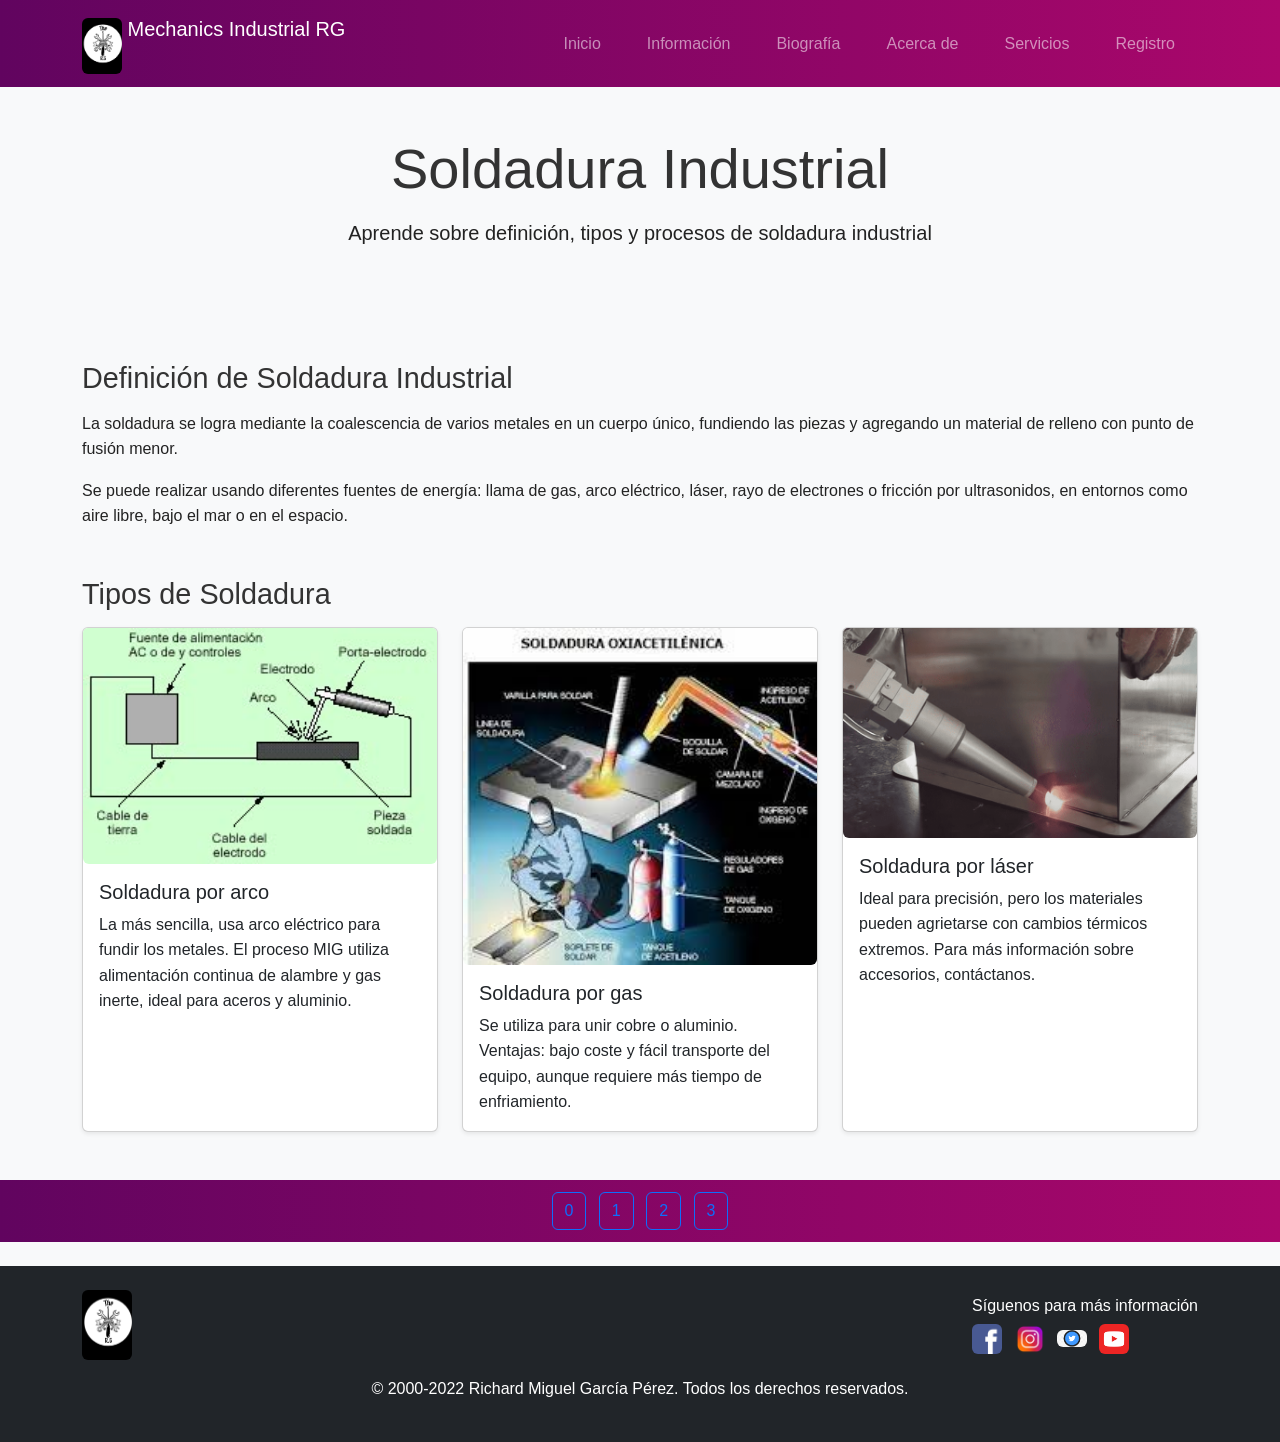
<file: soldadura.html>
<!DOCTYPE html>
<html lang="es">
<head>
    <meta charset="UTF-8">
    <meta http-equiv="X-UA-Compatible" content="IE=edge">
    <meta name="viewport" content="width=device-width, initial-scale=1.0">
    <title>Mechanics Industrial RG - Soldadura Industrial</title>
    <link rel="shortcut icon" href="img/logo.jpeg" type="image/x-icon">
    <!-- Bootstrap CSS -->
    <link href="https://cdn.jsdelivr.net/npm/bootstrap@5.3.2/dist/css/bootstrap.min.css" rel="stylesheet">
    <link rel="stylesheet" href="css/style.css">
</head>
<body>

<!-- Navbar -->
<nav class="navbar navbar-expand-lg navbar-dark bg-dark sticky-top">
    <div class="container">
        <a class="navbar-brand" href="index.html">
            <img src="img/logo.jpeg" alt="Logo" width="40" class="d-inline-block align-text-top">
            Mechanics Industrial RG
        </a>
        <button class="navbar-toggler" type="button" data-bs-toggle="collapse" data-bs-target="#navbarNav">
            <span class="navbar-toggler-icon"></span>
        </button>
        <div class="collapse navbar-collapse" id="navbarNav">
            <ul class="navbar-nav ms-auto">
                <li class="nav-item"><a class="nav-link" href="index.html">Inicio</a></li>
                <li class="nav-item"><a class="nav-link" href="ayuda.html">Información</a></li>
                <li class="nav-item"><a class="nav-link" href="biografia.html">Biografía</a></li>
                <li class="nav-item"><a class="nav-link" href="empresa.html">Acerca de</a></li>
                <li class="nav-item"><a class="nav-link" href="servicios.html">Servicios</a></li>
                <li class="nav-item"><a class="nav-link" href="registro.html">Registro</a></li>
            </ul>
        </div>
    </div>
</nav>

<!-- Hero Section -->
<section class="bg-light py-5 text-center">
    <div class="container">
        <h1 class="display-4">Soldadura Industrial</h1>
        <p class="lead">Aprende sobre definición, tipos y procesos de soldadura industrial</p>
    </div>
</section>

<!-- Definición -->
<section class="container my-5">
    <h2>Definición de Soldadura Industrial</h2>
    <p>La soldadura se logra mediante la coalescencia de varios metales en un cuerpo único, fundiendo las piezas y agregando un material de relleno con punto de fusión menor.</p>
    <p>Se puede realizar usando diferentes fuentes de energía: llama de gas, arco eléctrico, láser, rayo de electrones o fricción por ultrasonidos, en entornos como aire libre, bajo el mar o en el espacio.</p>
</section>

<!-- Tipos de Soldadura -->
<section class="container my-5">
    <h2>Tipos de Soldadura</h2>
    <div class="row g-4">
        <div class="col-md-4">
            <div class="card h-100 shadow-sm">
                <img src="img/arco.jpe" class="card-img-top" alt="Soldadura por arco">
                <div class="card-body">
                    <h5 class="card-title">Soldadura por arco</h5>
                    <p class="card-text">La más sencilla, usa arco eléctrico para fundir los metales. El proceso MIG utiliza alimentación continua de alambre y gas inerte, ideal para aceros y aluminio.</p>
                </div>
            </div>
        </div>
        <div class="col-md-4">
            <div class="card h-100 shadow-sm">
                <img src="img/aceit.jpg" class="card-img-top" alt="Soldadura por gas">
                <div class="card-body">
                    <h5 class="card-title">Soldadura por gas</h5>
                    <p class="card-text">Se utiliza para unir cobre o aluminio. Ventajas: bajo coste y fácil transporte del equipo, aunque requiere más tiempo de enfriamiento.</p>
                </div>
            </div>
        </div>
        <div class="col-md-4">
            <div class="card h-100 shadow-sm">
                <img src="img/laser.png" class="card-img-top" alt="Soldadura por láser">
                <div class="card-body">
                    <h5 class="card-title">Soldadura por láser</h5>
                    <p class="card-text">Ideal para precisión, pero los materiales pueden agrietarse con cambios térmicos extremos. Para más información sobre accesorios, contáctanos.</p>
                </div>
            </div>
        </div>
    </div>
</section>

<!-- Paginación -->
<nav class="my-4 text-center">
    <a class="btn btn-outline-primary me-2" href="empresa.html">0</a>
    <a class="btn btn-outline-primary me-2" href="mecanica.html">1</a>
    <a class="btn btn-outline-primary me-2" href="torneria.html">2</a>
    <a class="btn btn-outline-primary" href="soldadura.html">3</a>
</nav>

<!-- Footer -->
<footer class="bg-dark text-white py-4">
    <div class="container d-flex flex-column flex-md-row justify-content-between align-items-center">
        <div class="mb-3 mb-md-0">
            <a href="#"><img src="img/logo.jpeg" alt="Logo" width="50"></a>
        </div>
        <div>
            <h6>Síguenos para más información</h6>
            <a href="#"><img src="img/fac.png" alt="Facebook" width="30" class="me-2"></a>
            <a href="#"><img src="img/inst.png" alt="Instagram" width="30" class="me-2"></a>
            <a href="#"><img src="img/twi.jpg" alt="Twitter" width="30" class="me-2"></a>
            <a href="#"><img src="img/you.png" alt="YouTube" width="30"></a>
        </div>
    </div>
    <div class="text-center mt-3">
        <p>© 2000-2022 Richard Miguel García Pérez. Todos los derechos reservados.</p>
    </div>
</footer>

<!-- Bootstrap JS -->
<script src="https://cdn.jsdelivr.net/npm/bootstrap@5.3.2/dist/js/bootstrap.bundle.min.js"></script>
</body>
</html>
</file>
<file: css/style.css>
/* ==========================
   Estilos Generales
========================== */
body {
    margin: 0;
    font-family: Arial, Helvetica, sans-serif;
    line-height: 1.6;
    color: #222;
    background-color: #f8f9fa;
}

h1, h2, h3, h4 {
    font-family: 'Franklin Gothic Medium', 'Arial Narrow', Arial, sans-serif;
    margin-bottom: 15px;
    color: #333;
}

h1 {
    font-size: 2.2rem;
}

h2 {
    font-size: 1.8rem;
}

h3 {
    font-size: 1.5rem;
}

h4 {
    font-size: 1.2rem;
}

/* ==========================
   Imágenes
========================== */
img {
    max-width: 100%;
    height: auto;
    border-radius: 6px;
}

#f {
    float: right;
    max-width: 400px;
    margin: 15px;
}

#e {
    width: 200px;
    margin: 10px;
    display: inline-block;
}

#o {
    width: 75px;
    height: auto;
}

.ico, .ico1 {
    width: 50px;
    height: 50px;
    transition: transform 0.3s ease;
}

.ico:hover, .ico1:hover {
    transform: scale(1.1);
}

/* ==========================
   Navegación
========================== */
nav {
    background: linear-gradient(to right, #61045F, #AA076B);
    padding: 12px 20px;
}

nav ul {
    list-style: none;
    display: flex;
    flex-wrap: wrap;
    justify-content: center;
    margin: 0;
    padding: 0;
}

nav ul li {
    margin: 5px 15px;
}

nav ul li a {
    color: white;
    text-decoration: none;
    font-weight: bold;
    transition: color 0.3s ease;
}

nav ul li a:hover {
    color: #ffccff;
}

/* ==========================
   Footer
========================== */
.pie-pagina {
    background: #444;
    color: white;
    text-align: center;
    padding: 30px 20px;
    margin-top: 40px;
}

.pie-pagina .gru1 {
    display: flex;
    flex-wrap: wrap;
    justify-content: space-around;
    margin-bottom: 20px;
}

.pie-pagina .box {
    margin: 10px;
}

.red-social a {
    margin: 0 10px;
}

/* ==========================
   Formularios
========================== */
form {
    background: rgb(74, 21, 76);
    padding: 30px;
    box-shadow: 0 0 8px rgba(0,0,0,0.3);
    border-radius: 12px;
    max-width: 400px;
    margin: auto;
    display: flex;
    flex-direction: column;
}

form .grupo {
    position: relative;
    margin-bottom: 25px;
}

input {
    background: none;
    color: #fff;
    font-size: 16px;
    padding: 10px 5px;
    display: block;
    width: 100%;
    border: none;
    border-bottom: 2px solid #ccc;
    transition: border-color 0.3s ease;
}

input:focus {
    outline: none;
    border-color: #AA076B;
}

label {
    color: #ccc;
    font-size: 14px;
    position: absolute;
    top: 10px;
    left: 5px;
    transition: 0.3s ease;
}

input:focus + label,
input:valid + label {
    top: -10px;
    font-size: 12px;
    color: #ffccff;
}

.warnings {
    width: 100%;
    text-align: center;
    color: brown;
    margin-top: 10px;
}

/* ==========================
   Responsividad
========================== */
@media (max-width: 992px) {
    nav ul {
        flex-direction: column;
        align-items: center;
    }

    #f {
        float: none;
        display: block;
        margin: 20px auto;
        max-width: 90%;
    }
}

@media (max-width: 768px) {
    h1 {
        font-size: 1.8rem;
    }
    
    h2 {
        font-size: 1.4rem;
    }

    .pie-pagina .gru1 {
        flex-direction: column;
        align-items: center;
    }

    .ico, .ico1 {
        width: 40px;
        height: 40px;
    }
}

@media (max-width: 480px) {
    nav ul li {
        margin: 10px 0;
    }

    form {
        width: 90%;
        padding: 20px;
    }

    #e {
        width: 100%;
        margin: 10px 0;
    }
}
</file>
<file: css/estilo.css>
body{
    background: rgb(160, 195, 240);
}
#hp{
    float: left;
    background: aqua;
    padding: 10px;
    font-family: 'Franklin Gothic Medium', 'Arial Narrow', Arial, sans-serif;
    font-size: 20px;
    text-decoration: none;
    list-style: none;

}
#a:hover{
    font-family: 'Franklin Gothic Medium', 'Arial Narrow', Arial, sans-serif;
    color: rgb(25, 132, 226);
    font-size: 22px;
    border-radius: 40px;
    border: 3px rgb(82, 91, 226) solid;
    display: block;
    nav-down: 5px;
}
li a {
    text-decoration: none;
}
</file>
